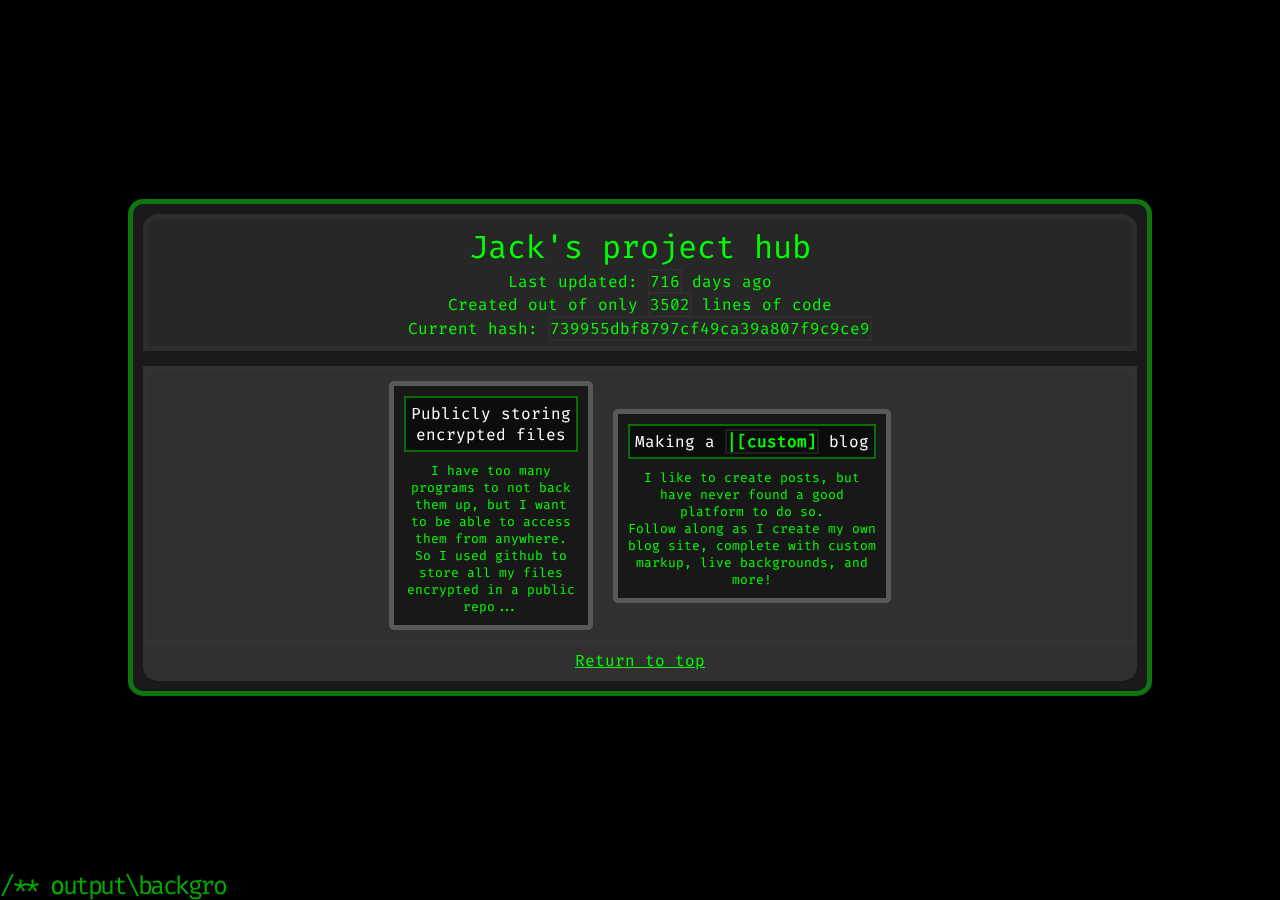
<file: index.html>
<!DOCTYPE html>
<html lang="en">
<title>Jack's project hub</title>

<head>
    <meta charset="UTF-8">
    <meta name="viewport" content="width=device-width, initial-scale=1.0">
    <link rel="stylesheet" href="./siteStyles.css">
    <script src="./backgroundManager.js"></script>
    <script src="./updateStats.js"></script>

    <!-- Primary Meta Tags -->
    <meta name="title" content="Jack's project hub" />
    <meta name="description"
        content="THE place to read about all of my projects, with exclusive content not seen elsewhere!" />

    <!-- Open Graph / Facebook -->
    <meta property="og:type" content="website" />
    <meta property="og:url" content="https://jacks-project-hub.vercel.app/" />
    <meta property="og:title" content="Jack's project hub" />
    <meta property="og:description"
        content="THE place to read about all of my projects, with exclusive content not seen elsewhere!" />
    <meta property="og:image" content="https://jacks-project-hub.vercel.app/preview.png" />

    <!-- Twitter -->
    <meta property="twitter:card" content="summary_large_image" />
    <meta property="twitter:url" content="https://jacks-project-hub.vercel.app/" />
    <meta property="twitter:title" content="Jack's project hub" />
    <meta property="twitter:description"
        content="THE place to read about all of my projects, with exclusive content not seen elsewhere!" />
    <meta property="twitter:image" content="https://jacks-project-hub.vercel.app/preview.png" />
</head>

<body>
    <canvas id="backgroundCanvas"></canvas>
    <div id="overlay">
        <div class="scrollOffset"></div>
        <div id="content">
            <div id="info">
                <div id="titleText">
                    Jack's project hub
                </div>
                <!-- will autofill on website load -->
            </div>
            <div id="posts">
                <div class="post" onclick="window.location.href='./posts/Github backup/'">
    <div class="title">
        
        <div class="markup" style="color:#fff; font-style:normal; font-weight:normal; font-size:calc(xx-large * 0.25); text-decoration: none;margin:0; padding:0; word-wrap:break-word; width:100%; height:100%;">
            <div style="text-align:center;">Publicly storing<br> encrypted files</div>
        </div>
        
    </div>
    
        <div class="markup preview" style="color:#0f0; font-style:normal; font-weight:normal; font-size:small; text-decoration: none;margin:0; padding:0; word-wrap:break-word; width:100%; height:100%;">
            <div style="text-align:center;">I have too many programs to not back them up, but I want to be able to access them from anywhere.<br>So I used github to store all my files encrypted in a public repo...</div>
        </div>
        </div>
 <div class="post" onclick="window.location.href='./posts/Making a custom blog/'">
    <div class="title">
        
        <div class="markup" style="color:#fff; font-style:normal; font-weight:normal; font-size:calc(xx-large * 0.25); text-decoration: none;margin:0; padding:0; word-wrap:break-word; width:100%; height:100%;">
            <div style="text-align:center;">Making a <span style="color:#0f0; font-weight:bold;"><code>|[custom]</code></span> blog</div>
        </div>
        
    </div>
    
        <div class="markup preview" style="color:#0f0; font-style:normal; font-weight:normal; font-size:small; text-decoration: none;margin:0; padding:0; word-wrap:break-word; width:100%; height:100%;">
            <div style="text-align:center;">I like to create posts, but have never found a good platform to do so.<br>Follow along as I create my own blog site, complete with custom markup, live backgrounds, and more!</div>
        </div>
        </div>
                <script> //Controls the grid for the posts
                    {
                        const wrapper = document.getElementById('posts')
                        const postPadding = 10
                        const borderSize = 25
                        const updateGrid = () => {
                            const posts = Array.from(document.getElementsByClassName('post'))
                            const maxWidth = wrapper.getBoundingClientRect().width - borderSize * 2
                            Array.from(document.getElementsByClassName('post_row')).forEach(row => row.classList.add('post_row_old'))
                            let lastRowElement = document.createElement('div')
                            lastRowElement.classList.add('post_row')
                            let lastRowWidth = 0
                            for (const post of posts) {
                                const width = post.getBoundingClientRect().width + postPadding * 2
                                if (lastRowWidth === 0 || lastRowWidth + width < maxWidth) {
                                    lastRowElement.appendChild(post)
                                    lastRowWidth += width
                                }
                                else {
                                    wrapper.appendChild(lastRowElement)
                                    lastRowElement = document.createElement('div')
                                    lastRowElement.classList.add('post_row')
                                    lastRowElement.appendChild(post)
                                    lastRowWidth = width
                                }
                            }
                            wrapper.appendChild(lastRowElement)
                            Array.from(document.getElementsByClassName('post_row_old')).forEach(row => row.remove())
                        }
                        document.addEventListener('DOMContentLoaded', updateGrid)
                        window.addEventListener('resize', updateGrid)
                    }
                </script>
            </div>
            <div id="returnToTopButton">
                <span onclick="window.scroll({top:0,left:0,behavior:'smooth'})">Return to top</span>
            </div>
        </div>
        <div class="scrollOffset"></div>
    </div>
</body>

</html>
</file>
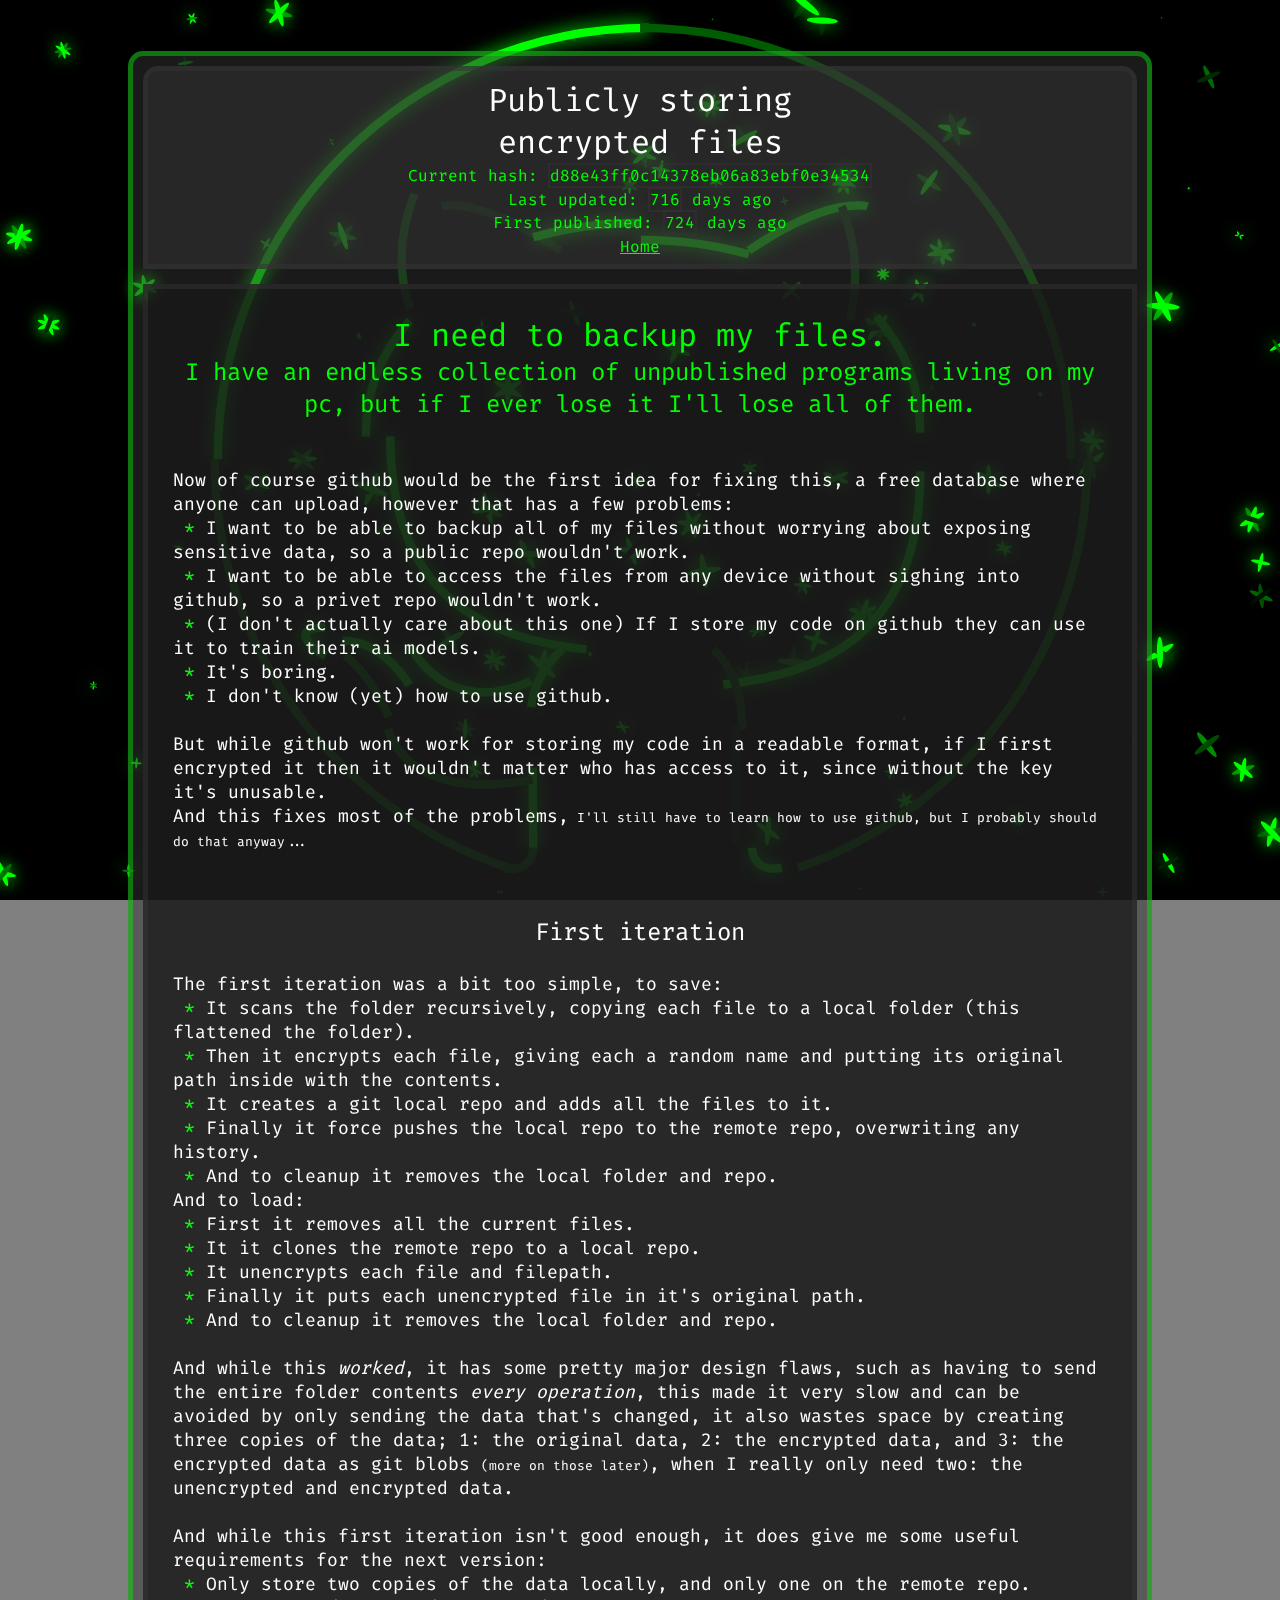
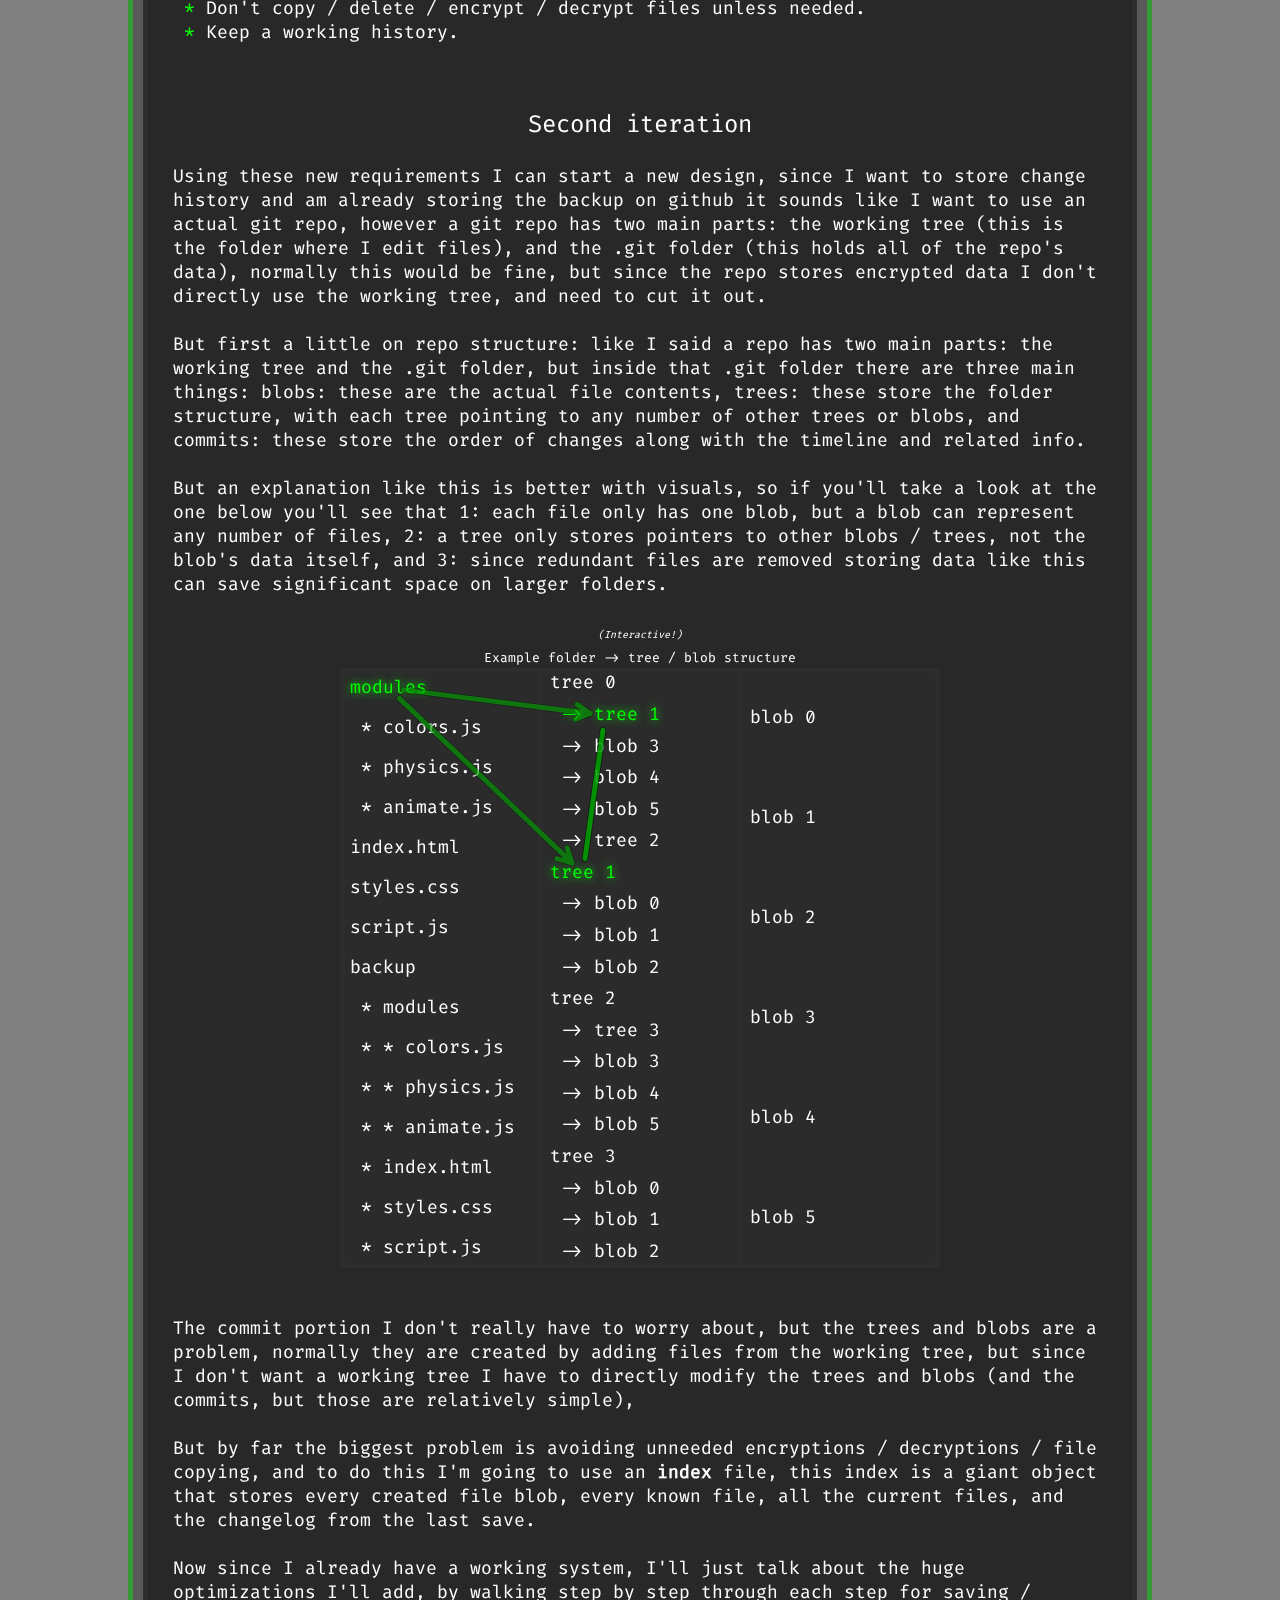
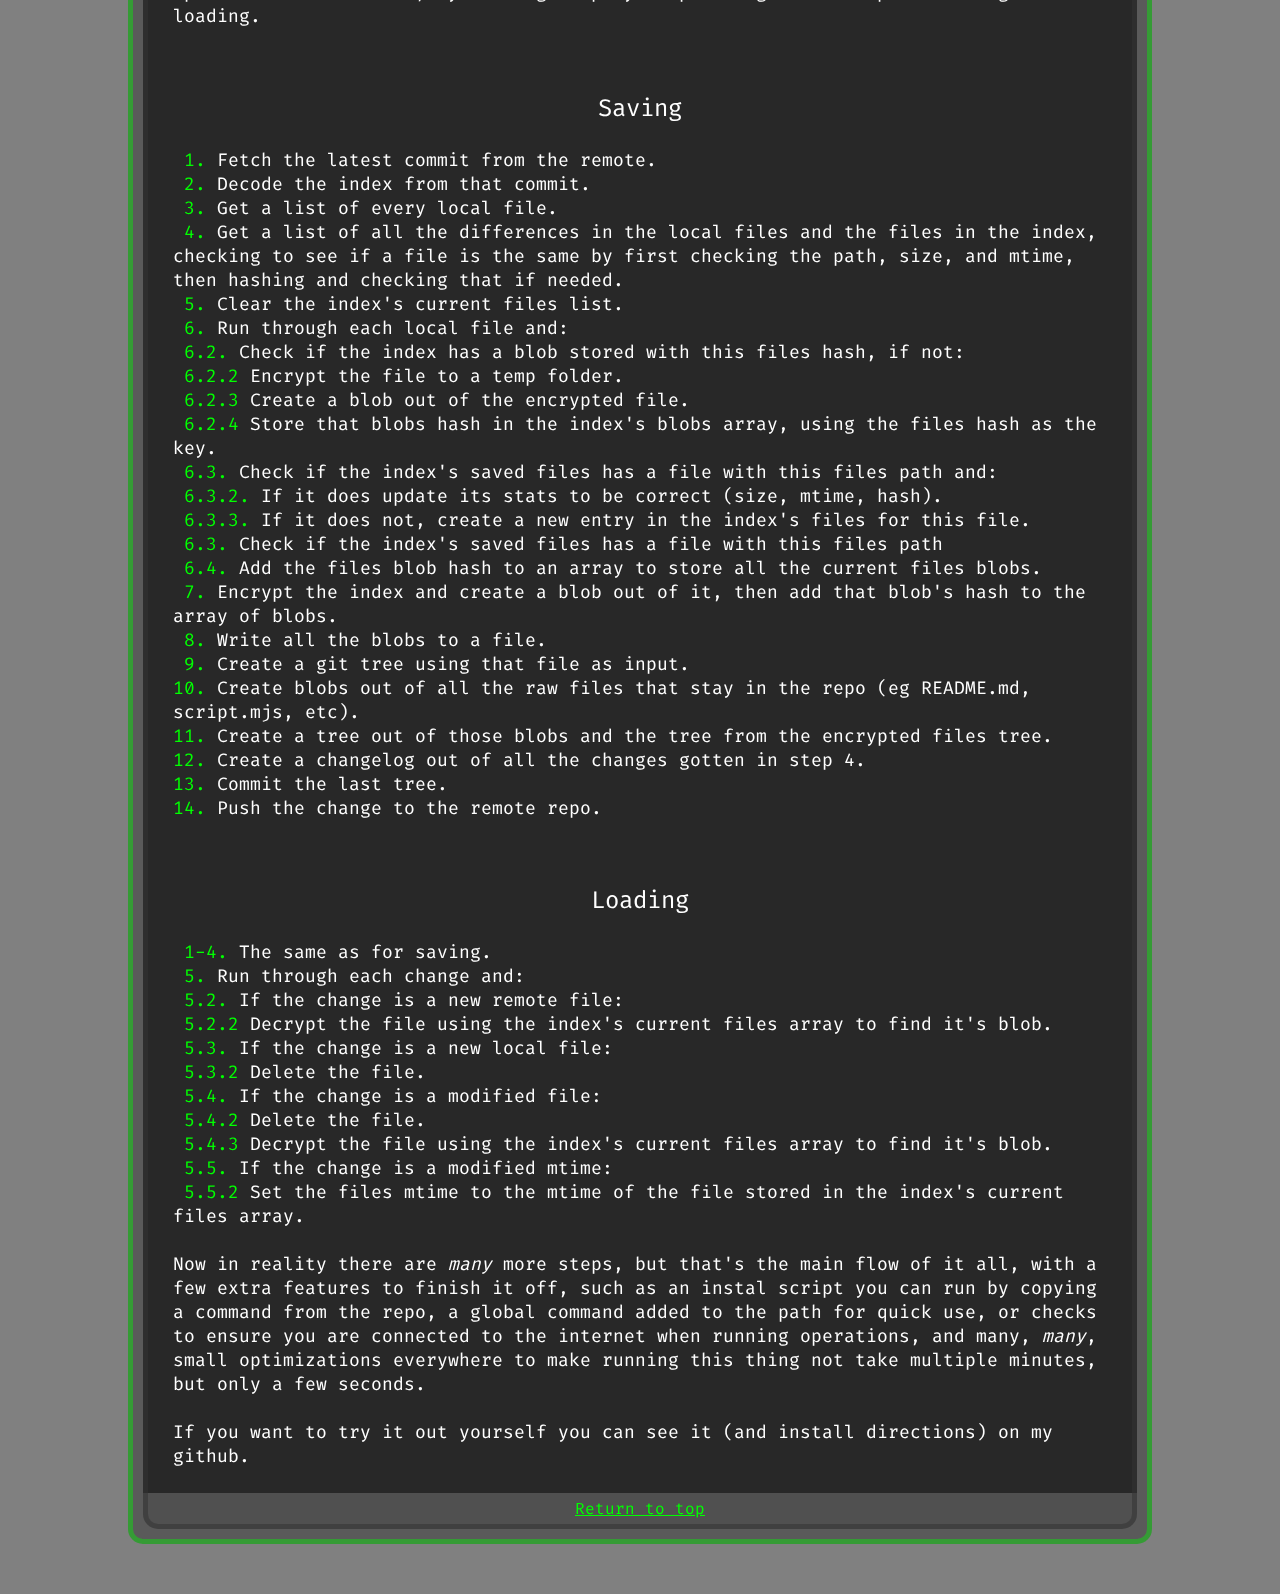
<file: posts/Github backup/index.html>
<!DOCTYPE html>
<html lang="en">
<title>Github backup</title>

<head>
    <meta charset="UTF-8">
    <meta name="viewport" content="width=device-width, initial-scale=1.0">
    <link rel="stylesheet" href="../../postStyles.css">
    <script src="./backgroundManager.js"></script>

    <!-- Primary Meta Tags -->
    <meta name="title" content="Github backup - Jack's project hub" />
    <meta name="description" content="I have too many programs to not back them up, but I want to be able to access them from anywhere...." />

    <!-- Open Graph / Facebook -->
    <meta property="og:type" content="website" />
    <meta property="og:url" content="https://jacks-project-hub.vercel.app/posts/Github backup/" />
    <meta property="og:title" content="Github backup - Jack's project hub" />
    <meta property="og:description" content="I have too many programs to not back them up, but I want to be able to access them from anywhere...." />
    <meta property="og:image" content="https://jacks-project-hub.vercel.app/posts/Github backup/preview.png" />

    <!-- Twitter -->
    <meta property="twitter:card" content="summary_large_image" />
    <meta property="twitter:url" content="https://jacks-project-hub.vercel.app/posts/Github backup/" />
    <meta property="twitter:title" content="Github backup - Jack's project hub" />
    <meta property="twitter:description" content="I have too many programs to not back them up, but I want to be able to access them from anywhere...." />
    <meta property="twitter:image" content="https://jacks-project-hub.vercel.app/posts/Github backup/preview.png" />
</head>

<body>
    <canvas id="backgroundCanvas"></canvas>
    <div id="overlay">
        <div class="scrollOffset"></div>
        <div id="content">
            <div id="info">
                
        <div class="markup" style="color:#fff; font-style:normal; font-weight:normal; font-size:xx-large; text-decoration: none;margin:0; padding:0; word-wrap:break-word; width:100%; height:100%;">
            <div style="text-align:center;">Publicly storing<br> encrypted files</div>
        </div>
        
                <!-- will autofill on website load -->
                <script>
                    const postName = 'Github backup'
                    const script = document.currentScript
                    const addStat = text => {
                        const div = document.createElement('div')
                        div.innerHTML = text
                        script.insertAdjacentElement('afterend', div)
                    }
                    document.addEventListener('DOMContentLoaded', () => {
                        fetch('../../mem.json')
                            .then(response => response.json())
                            .then(mem => {
                                addStat(`First published: <code>${Math.floor((Date.now() - mem.postsCreated[postName]) / 86400000)}</code> days ago`)
                                addStat(`Last updated: <code>${Math.floor((Date.now() - mem.postsUpdated[postName]) / 86400000)}</code> days ago`)
                                addStat(`Current hash: <code>${mem.postHashes[postName]}</code>`)
                            })
                            .catch(error => {
                                console.error('Error fetching mem for stats:', error)
                            })
                    })
                </script>
                <!-- </div> -->
                <div id="return_link">
                    <a href="../../">Home</a>
                </div>
            </div>
            <div id="post_background">
                <div id="post">
                    
        <div class="markup" style="color:#fff; font-style:normal; font-weight:normal; font-size:large; text-decoration: none;margin:0; padding:0; word-wrap:break-word; width:100%; height:100%;">
            <div style="text-align:center;"><span style="color:#0f0; font-size:xx-large;">I need to backup my files.</span><span style="color:#0f0; font-size:x-large;"><br>I have an endless collection of unpublished programs living on my pc, but if I ever lose it I'll lose all of them.</span></div><div style="text-align:left;"><br><br>Now of course github would be the first idea for fixing this, a free database where anyone can upload, however that has a few problems:<span style="color:#0f0;"><br>&nbsp;*</span> I want to be able to backup all of my files without worrying about exposing sensitive data, so a public repo wouldn't work.<span style="color:#0f0;"><br>&nbsp;*</span> I want to be able to access the files from any device without sighing into github, so a privet repo wouldn't work.<span style="color:#0f0;"><br>&nbsp;*</span> (I don't actually care about this one) If I store my code on github they can use it to train their ai models.<span style="color:#0f0;"><br>&nbsp;*</span> It's boring.<span style="color:#0f0;"><br>&nbsp;*</span> I don't know (yet) how to use github.<br><br>But while github won't work for storing my code in a readable format, if I first encrypted it then it wouldn't matter who has access to it, since without the key it's unusable.<br>And this fixes most of the problems,<span style="font-size:small;"> I'll still have to learn how to use github, but I probably should do that anyway...</span></div><div style="text-align:center;"><span style="font-size:x-large;"><br><br>First iteration</span></div><div style="text-align:left;"><br>The first iteration was a bit too simple, to save:<span style="color:#0f0;"><br>&nbsp;*</span> It scans the folder recursively, copying each file to a local folder (this flattened the folder).<span style="color:#0f0;"><br>&nbsp;*</span> Then it encrypts each file, giving each a random name and putting its original path inside with the contents.<span style="color:#0f0;"><br>&nbsp;*</span> It creates a git local repo and adds all the files to it.<span style="color:#0f0;"><br>&nbsp;*</span> Finally it force pushes the local repo to the remote repo, overwriting any history.<span style="color:#0f0;"><br>&nbsp;*</span> And to cleanup it removes the local folder and repo.<br>And to load:<span style="color:#0f0;"><br>&nbsp;*</span> First it removes all the current files.<span style="color:#0f0;"><br>&nbsp;*</span> It it clones the remote repo to a local repo.<span style="color:#0f0;"><br>&nbsp;*</span> It unencrypts each file and filepath.<span style="color:#0f0;"><br>&nbsp;*</span> Finally it puts each unencrypted file in it's original path.<span style="color:#0f0;"><br>&nbsp;*</span> And to cleanup it removes the local folder and repo.<br><br>And while this <span style="font-style:italic;">worked</span>, it has some pretty major design flaws, such as having to send the entire folder contents <span style="font-style:italic;">every operation</span>, this made it very slow and can be avoided by only sending the data that's changed, it also wastes space by creating three copies of the data; 1: the original data, 2: the encrypted data, and 3: the encrypted data as git blobs <span style="font-size:small;">(more on those later)</span>, when I really only need two: the unencrypted and encrypted data.<br><br>And while this first iteration isn't good enough, it does give me some useful requirements for the next version:<span style="color:#0f0;"><br>&nbsp;*</span> Only store two copies of the data locally, and only one on the remote repo.<span style="color:#0f0;"><br>&nbsp;*</span> Don't copy / delete / encrypt / decrypt files unless needed.<span style="color:#0f0;"><br>&nbsp;*</span> Keep a working history.</div><div style="text-align:center;"><span style="font-size:x-large;"><br><br>Second iteration</span></div><div style="text-align:left;"><br>Using these new requirements I can start a new design, since I want to store change history and am already storing the backup on github it sounds like I want to use an actual git repo, however a git repo has two main parts: the working tree (this is the folder where I edit files), and the .git folder (this holds all of the repo's data), normally this would be fine, but since the repo stores encrypted data I don't directly use the working tree, and need to cut it out.<br><br>But first a little on repo structure: like I said a repo has two main parts: the working tree and the .git folder, but inside that .git folder there are three main things: blobs: these are the actual file contents, trees: these store the folder structure, with each tree pointing to any number of other trees or blobs, and commits: these store the order of changes along with the timeline and related info.<br><br>But an explanation like this is better with visuals, so if you'll take a look at the one below you'll see that 1: each file only has one blob, but a blob can represent any number of files, 2: a tree only stores pointers to other blobs / trees, not the blob's data itself, and 3: since redundant files are removed storing data like this can save significant space on larger folders.</div><div style="text-align:center;"><span style="font-style:italic; font-size:x-small;"><br>(Interactive!)</span><span style="font-size:small;"><br>Example folder -> tree / blob structure</span><br><script src="repoStructure.js"></script> </div><div style="text-align:left;"><br><br>The commit portion I don't really have to worry about, but the trees and blobs are a problem, normally they are created by adding files from the working tree, but since I don't want a working tree I have to directly modify the trees and blobs (and the commits, but those are relatively simple), <br><br>But by far the biggest problem is avoiding unneeded encryptions / decryptions / file copying, and to do this I'm going to use an <span style="font-weight:bold;">index</span> file, this index is a giant object that stores every created file blob, every known file, all the current files, and the changelog from the last save.<br><br>Now since I already have a working system, I'll just talk about the huge optimizations I'll add, by walking step by step through each step for saving / loading.</div><div style="text-align:center;"><span style="font-size:x-large;"><br><br>Saving</span></div><div style="text-align:left;"><span style="color:#0f0;"><br>&nbsp;1.</span> Fetch the latest commit from the remote.<span style="color:#0f0;"><br>&nbsp;2.</span> Decode the index from that commit. <span style="color:#0f0;"><br>&nbsp;3.</span> Get a list of every local file.<span style="color:#0f0;"><br>&nbsp;4.</span> Get a list of all the differences in the local files and the files in the index, checking to see if a file is the same by first checking the path, size, and mtime, then hashing and checking that if needed.<span style="color:#0f0;"><br>&nbsp;5.</span> Clear the index's current files list.<span style="color:#0f0;"><br>&nbsp;6.</span> Run through each local file and:<span style="color:#0f0;"><br>&nbsp;6.2.</span> Check if the index has a blob stored with this files hash, if not:<span style="color:#0f0;"><br>&nbsp;6.2.2</span> Encrypt the file to a temp folder.<span style="color:#0f0;"><br>&nbsp;6.2.3</span> Create a blob out of the encrypted file.<span style="color:#0f0;"><br>&nbsp;6.2.4</span> Store that blobs hash in the index's blobs array, using the files hash as the key.<span style="color:#0f0;"><br>&nbsp;6.3.</span> Check if the index's saved files has a file with this files path and:<span style="color:#0f0;"><br>&nbsp;6.3.2.</span> If it does update its stats to be correct (size, mtime, hash).<span style="color:#0f0;"><br>&nbsp;6.3.3.</span> If it does not, create a new entry in the index's files for this file.<span style="color:#0f0;"><br>&nbsp;6.3.</span> Check if the index's saved files has a file with this files path<span style="color:#0f0;"><br>&nbsp;6.4.</span> Add the files blob hash to an array to store all the current files blobs.<span style="color:#0f0;"><br>&nbsp;7.</span> Encrypt the index and create a blob out of it, then add that blob's hash to the array of blobs.<span style="color:#0f0;"><br>&nbsp;8.</span> Write all the blobs to a file.<span style="color:#0f0;"><br>&nbsp;9.</span> Create a git tree using that file as input.<span style="color:#0f0;"><br>10.</span> Create blobs out of all the raw files that stay in the repo (eg README.md, script.mjs, etc).<span style="color:#0f0;"><br>11.</span> Create a tree out of those blobs and the tree from the encrypted files tree.<span style="color:#0f0;"><br>12.</span> Create a changelog out of all the changes gotten in step 4.<span style="color:#0f0;"><br>13.</span> Commit the last tree.<span style="color:#0f0;"><br>14.</span> Push the change to the remote repo.</div><div style="text-align:center;"><span style="font-size:x-large;"><br><br>Loading</span></div><div style="text-align:left;"><span style="color:#0f0;"><br>&nbsp;1-4.</span> The same as for saving.<span style="color:#0f0;"><br>&nbsp;5.</span> Run through each change and:<span style="color:#0f0;"><br>&nbsp;5.2.</span> If the change is a new remote file:<span style="color:#0f0;"><br>&nbsp;5.2.2</span> Decrypt the file using the index's current files array to find it's blob.<span style="color:#0f0;"><br>&nbsp;5.3.</span> If the change is a new local file:<span style="color:#0f0;"><br>&nbsp;5.3.2</span> Delete the file.<span style="color:#0f0;"><br>&nbsp;5.4.</span> If the change is a modified file:<span style="color:#0f0;"><br>&nbsp;5.4.2</span> Delete the file.<span style="color:#0f0;"><br>&nbsp;5.4.3</span> Decrypt the file using the index's current files array to find it's blob.<span style="color:#0f0;"><br>&nbsp;5.5.</span> If the change is a modified mtime:<span style="color:#0f0;"><br>&nbsp;5.5.2</span> Set the files mtime to the mtime of the file stored in the index's current files array.<br><br>Now in reality there are <span style="font-style:italic;">many</span> more steps, but that's the main flow of it all, with a few extra features to finish it off, such as an instal script you can run by copying a command from the repo, a global command added to the path for quick use, or checks to ensure you are connected to the internet when running operations, and many, <span style="font-style:italic;">many</span>, small optimizations everywhere to make running this thing not take multiple minutes, but only a few seconds.<br><br>If you want to try it out yourself you can see it (and install directions) on my github.</div>
        </div>
        
                </div>
            </div>
            <div id="returnToTopButton">
                <span onclick="window.scroll({top:0,left:0,behavior:'smooth'})">Return to top</span>
            </div>
        </div>
        <div class="scrollOffset"></div>
    </div>
</body>

</html>
</file>
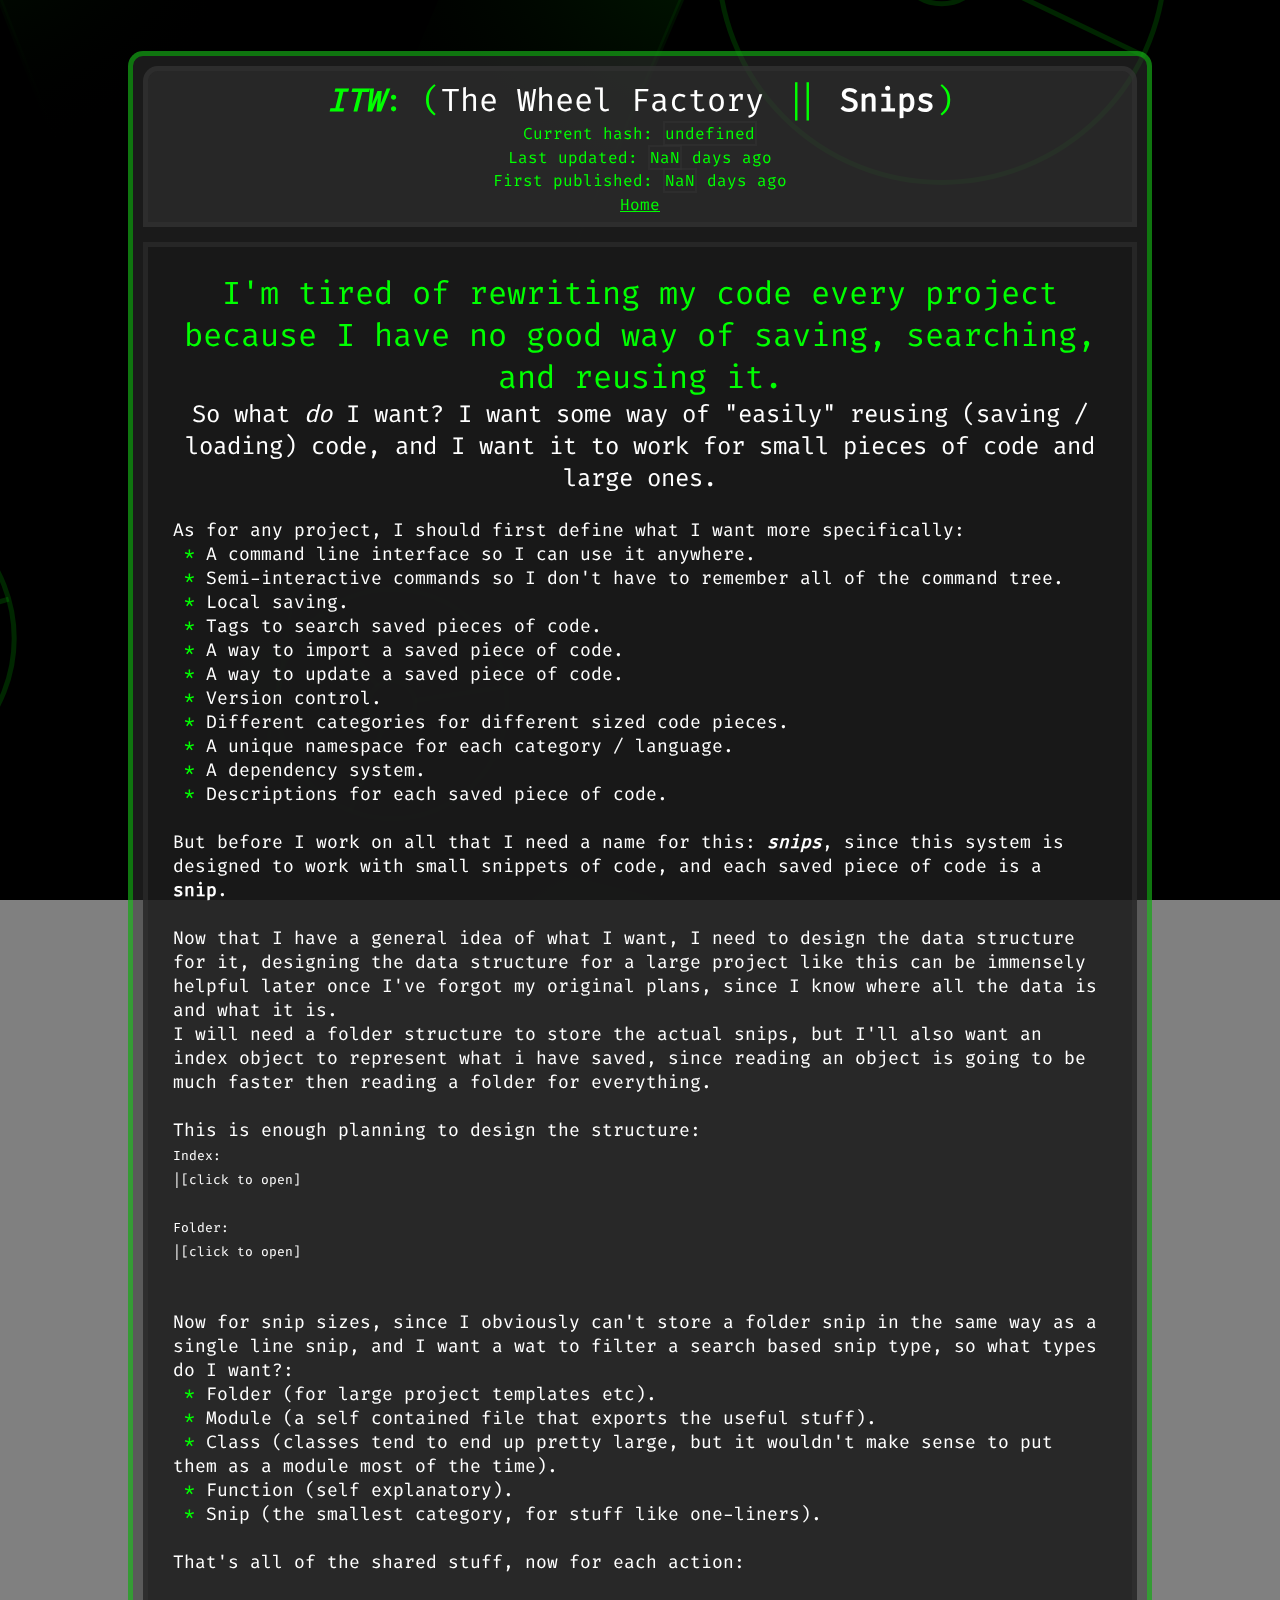
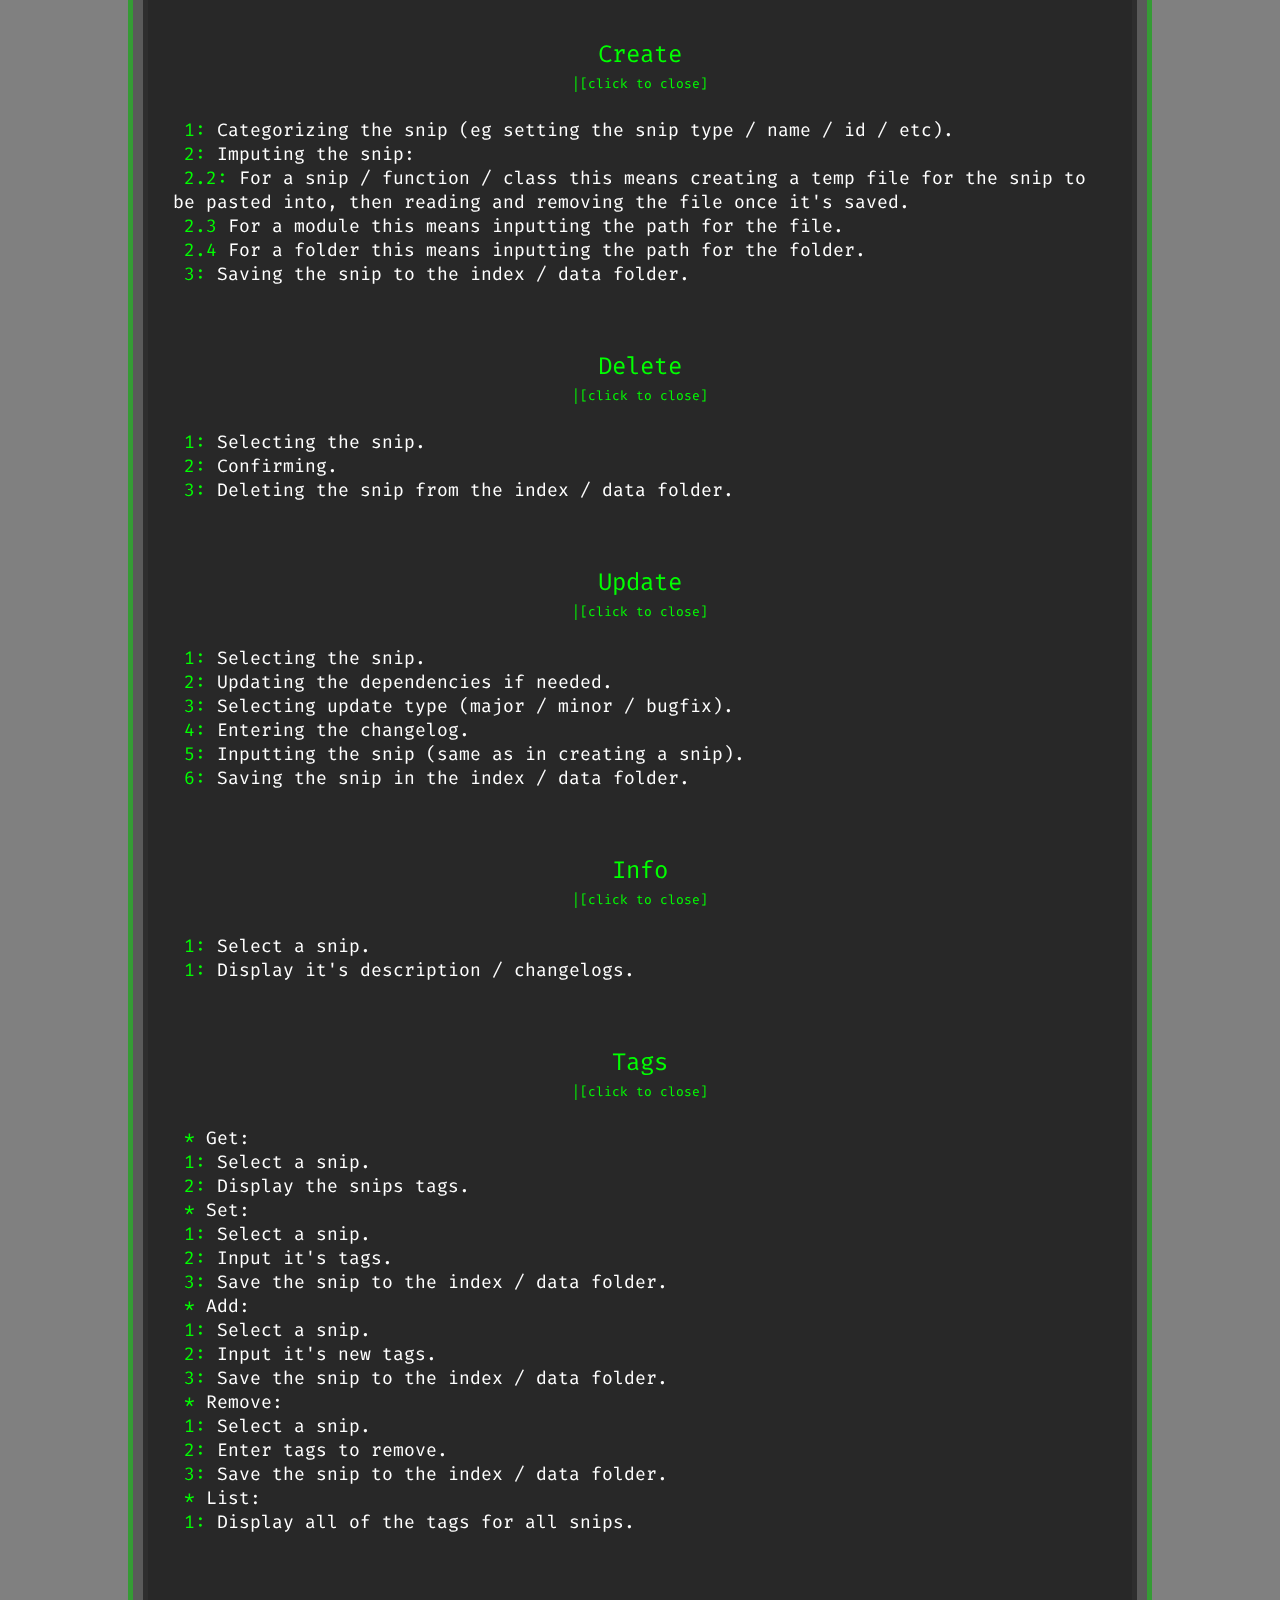
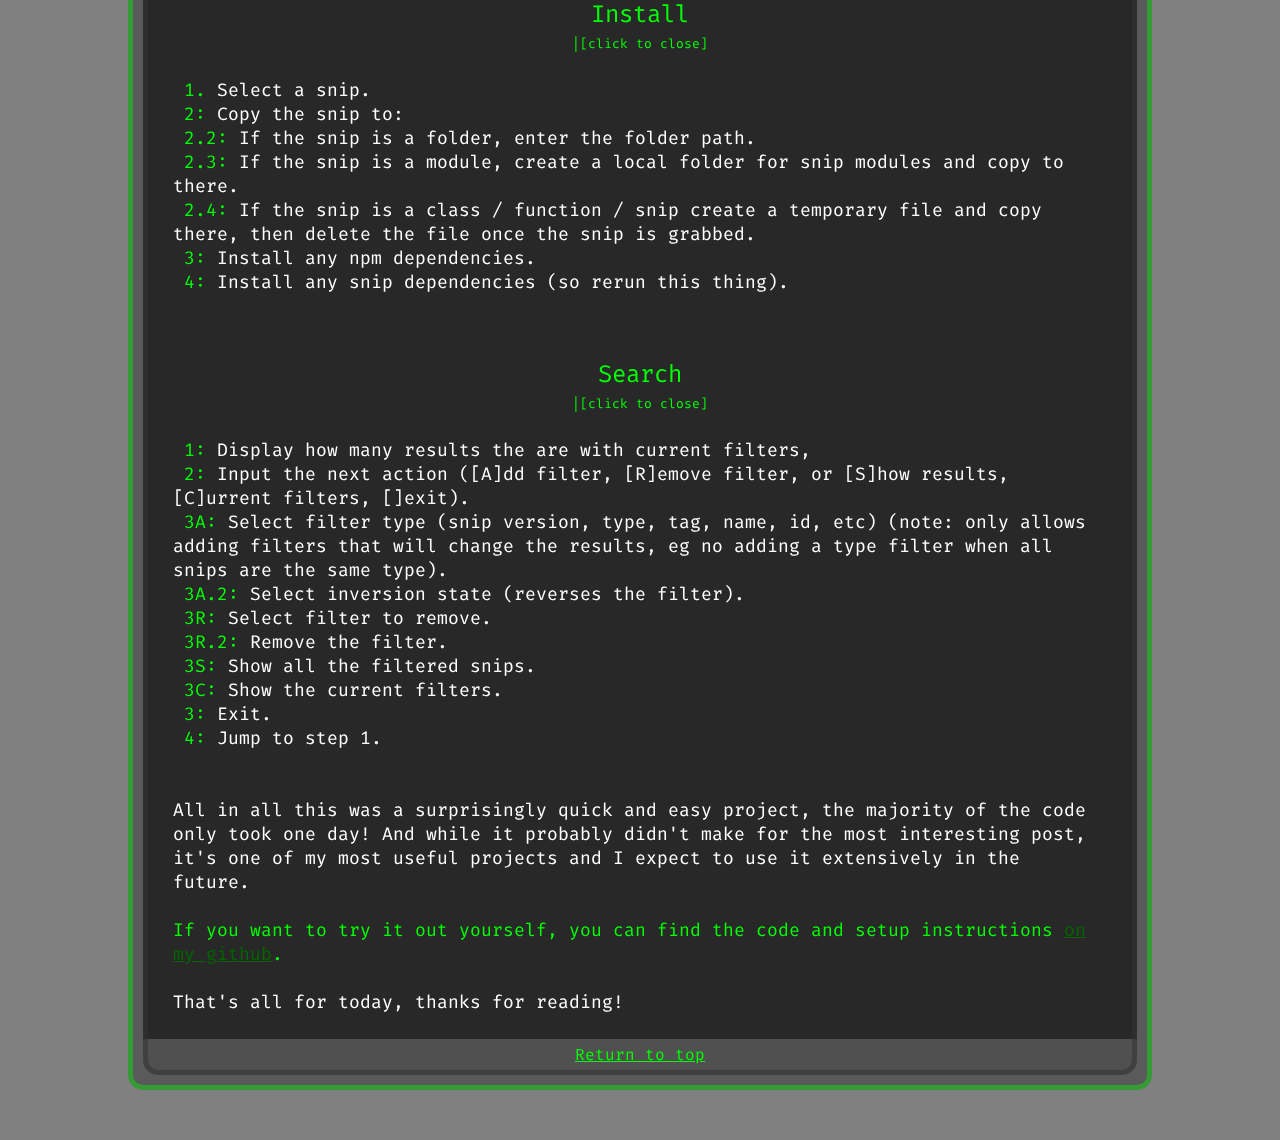
<file: posts/ITW_The wheel factory/index.html>
<!DOCTYPE html>
<html lang="en">
<title>ITW_The wheel factory</title>

<head>
    <meta charset="UTF-8">
    <meta name="viewport" content="width=device-width, initial-scale=1.0">
    <link rel="stylesheet" href="../../postStyles.css">
    <script src="./backgroundManager.js"></script>

    <!-- Primary Meta Tags -->
    <meta name="title" content="ITW_The wheel factory - Jack's project hub" />
    <meta name="description" content="(Inventing The Wheel (ITF) is a semi-series where I create already existing things from scratch.)..." />

    <!-- Open Graph / Facebook -->
    <meta property="og:type" content="website" />
    <meta property="og:url" content="https://jacks-project-hub.vercel.app/posts/ITW_The wheel factory/" />
    <meta property="og:title" content="ITW_The wheel factory - Jack's project hub" />
    <meta property="og:description" content="(Inventing The Wheel (ITF) is a semi-series where I create already existing things from scratch.)..." />
    <meta property="og:image" content="https://jacks-project-hub.vercel.app/posts/ITW_The wheel factory/preview.png" />

    <!-- Twitter -->
    <meta property="twitter:card" content="summary_large_image" />
    <meta property="twitter:url" content="https://jacks-project-hub.vercel.app/posts/ITW_The wheel factory/" />
    <meta property="twitter:title" content="ITW_The wheel factory - Jack's project hub" />
    <meta property="twitter:description" content="(Inventing The Wheel (ITF) is a semi-series where I create already existing things from scratch.)..." />
    <meta property="twitter:image" content="https://jacks-project-hub.vercel.app/posts/ITW_The wheel factory/preview.png" />
</head>

<body>
    <canvas id="backgroundCanvas"></canvas>
    <div id="overlay">
        <div class="scrollOffset"></div>
        <div id="content">
            <div id="info">
                
        <div class="markup" style="color:#0f0; font-style:normal; font-weight:normal; font-size:medium; text-decoration: none; text-decoration: none;margin:0; padding:0; word-wrap:break-word; width:100%; height:100%;">
            <div style="text-align:center;"><span style="font-style:italic; font-weight:bold; font-size:xx-large;">ITW</span><span style="font-size:xx-large;">: (</span><span style="color:#fff; font-size:xx-large;">The Wheel Factory </span><span style="font-size:xx-large;">||</span><span style="color:#fff; font-weight:bold; font-size:xx-large;"> Snips</span><span style="font-size:xx-large;">)</span></div>
        </div>
        
                <!-- will autofill on website load -->
                <script>
                    const postName = 'ITW_The wheel factory'
                    const script = document.currentScript
                    const addStat = text => {
                        const div = document.createElement('div')
                        div.innerHTML = text
                        script.insertAdjacentElement('afterend', div)
                    }
                    document.addEventListener('DOMContentLoaded', () => {
                        fetch('../../mem.json')
                            .then(response => response.json())
                            .then(mem => {
                                addStat(`First published: <code>${Math.floor((Date.now() - mem.postsCreated[postName]) / 86400000)}</code> days ago`)
                                addStat(`Last updated: <code>${Math.floor((Date.now() - mem.postsUpdated[postName]) / 86400000)}</code> days ago`)
                                addStat(`Current hash: <code>${mem.postHashes[postName]}</code>`)
                            })
                            .catch(error => {
                                console.error('Error fetching mem for stats:', error)
                            })
                    })
                </script>
                <!-- </div> -->
                <div id="return_link">
                    <a href="../../">Home</a>
                </div>
            </div>
            <div id="post_background">
                <div id="post">
                    
        <div class="markup" style="color:#fff; font-style:normal; font-weight:normal; font-size:large; text-decoration: none; text-decoration: none;margin:0; padding:0; word-wrap:break-word; width:100%; height:100%;">
<script>; 
 (() => {
 const wrapper = document.currentScript.parentNode;
 function setValue(key, value) {
 let saveData = sessionStorage.getItem("markup") != null ? JSON.parse(sessionStorage.getItem("markup")) : {};
 saveData[key] = value;
 sessionStorage.setItem("markup", JSON.stringify(saveData));
 }
 function getValue(key) {
 return (sessionStorage.getItem("markup") != null ? JSON.parse(sessionStorage.getItem("markup")) : {})[key];
 }
 function removeKey(key) {
 let saveData = sessionStorage.getItem("markup") != null ? JSON.parse(sessionStorage.getItem("markup")) : {};
 delete saveData[key];
 sessionStorage.setItem("markup", JSON.stringify(saveData));
 }
 document.addEventListener("DOMContentLoaded", () => {
 [...wrapper.getElementsByClassName("folder")].forEach((folder) => {
 if (getValue(`id_${folder.dataset.id}`) != null) {
 const children = folder.children, open = getValue(`id_${folder.dataset.id}`);
 children[0].innerHTML = children[0].innerHTML.replace(open ? "open" : "close", open ? "close" : "open");
 children[1].style.display = open ? "" : "none";
 }
 });
 });
 if (window.markup == null)
 window.markup = {
 folder(event) {
 event.stopPropagation();
 const folder = event.target.closest(".folder"), children = folder.children, open = children[1].style.display == "none";
 children[0].innerHTML = children[0].innerHTML.replace(open ? "open" : "close", open ? "close" : "open");
 children[1].style.display = open ? "" : "none";
 setValue(`id_${folder.dataset.id}`, open);
 }
 };
 })();
; </script>
            <div style="text-align:center;"><span style="color:#0f0; font-size:xx-large;">I'm tired of rewriting my code every project because I have no good way of saving, searching, and reusing it.</span><span style="font-size:x-large;"><br>So what </span><span style="font-style:italic; font-size:x-large;">do</span><span style="font-size:x-large;"> I want? I want some way of "easily" reusing (saving / loading) code, and I want it to work for small pieces of code and large ones.</span></div><div style="text-align:left;"><br>As for any project, I should first define what I want more specifically:<span style="color:#0f0;"><br>&nbsp;*</span> A command line interface so I can use it anywhere.<span style="color:#0f0;"><br>&nbsp;*</span> Semi-interactive commands so I don't have to remember all of the command tree.<span style="color:#0f0;"><br>&nbsp;*</span> Local saving.<span style="color:#0f0;"><br>&nbsp;*</span> Tags to search saved pieces of code.<span style="color:#0f0;"><br>&nbsp;*</span> A way to import a saved piece of code.<span style="color:#0f0;"><br>&nbsp;*</span> A way to update a saved piece of code.<span style="color:#0f0;"><br>&nbsp;*</span> Version control.<span style="color:#0f0;"><br>&nbsp;*</span> Different categories for different sized code pieces.<span style="color:#0f0;"><br>&nbsp;*</span> A unique namespace for each category / language.<span style="color:#0f0;"><br>&nbsp;*</span> A dependency system.<span style="color:#0f0;"><br>&nbsp;*</span> Descriptions for each saved piece of code.<br><br>But before I work on all that I need a name for this: <span style="font-style:italic; font-weight:bold;">snips</span>, since this system is designed to work with small snippets of code, and each saved piece of code is a <span style="font-weight:bold;">snip</span>.<br><br>Now that I have a general idea of what I want, I need to design the data structure for it, designing the data structure for a large project like this can be immensely helpful later once I've forgot my original plans, since I know where all the data is and what it is.<br>I will need a folder structure to store the actual snips, but I'll also want an index object to represent what i have saved, since reading an object is going to be much faster then reading a folder for everything.<br><br>This is enough planning to design the structure:<span style="font-size:small;"><br>Index:</span></div>
                            <div class="folder" data-id=0>
                                <div style="cursor: pointer; text-align:left;" onclick="window.markup.folder(event)">
                                    <span style="font-size:small;">|[click to open]</span>
                                </div>
                                <div style="display:none;">
                                    <div style="text-align:left;"><br> <code>{</code><br> <code>&nbsp;&nbsp;folder: {</code><br> <code>&nbsp;&nbsp;&nbsp;&nbsp;[language]: {</code><br> <code>&nbsp;&nbsp;&nbsp;&nbsp;&nbsp;&nbsp;[id]: {</code><br> <code>&nbsp;&nbsp;&nbsp;&nbsp;&nbsp;&nbsp;&nbsp;&nbsp;versions: {</code><br> <code>&nbsp;&nbsp;&nbsp;&nbsp;&nbsp;&nbsp;&nbsp;&nbsp;&nbsp;&nbsp;[version]: {</code><br> <code>&nbsp;&nbsp;&nbsp;&nbsp;&nbsp;&nbsp;&nbsp;&nbsp;&nbsp;&nbsp;&nbsp;&nbsp;? dependencies: {</code><br> <code>&nbsp;&nbsp;&nbsp;&nbsp;&nbsp;&nbsp;&nbsp;&nbsp;&nbsp;&nbsp;&nbsp;&nbsp;&nbsp;&nbsp;? node: [</code><br> <code>&nbsp;&nbsp;&nbsp;&nbsp;&nbsp;&nbsp;&nbsp;&nbsp;&nbsp;&nbsp;&nbsp;&nbsp;&nbsp;&nbsp;&nbsp;&nbsp;[id],</code><br> <code>&nbsp;&nbsp;&nbsp;&nbsp;&nbsp;&nbsp;&nbsp;&nbsp;&nbsp;&nbsp;&nbsp;&nbsp;&nbsp;&nbsp;&nbsp;&nbsp;...</code><br> <code>&nbsp;&nbsp;&nbsp;&nbsp;&nbsp;&nbsp;&nbsp;&nbsp;&nbsp;&nbsp;&nbsp;&nbsp;&nbsp;&nbsp;],</code><br> <code>&nbsp;&nbsp;&nbsp;&nbsp;&nbsp;&nbsp;&nbsp;&nbsp;&nbsp;&nbsp;&nbsp;&nbsp;&nbsp;&nbsp;? npm: {</code><br> <code>&nbsp;&nbsp;&nbsp;&nbsp;&nbsp;&nbsp;&nbsp;&nbsp;&nbsp;&nbsp;&nbsp;&nbsp;&nbsp;&nbsp;&nbsp;&nbsp;[id]: [version],</code><br> <code>&nbsp;&nbsp;&nbsp;&nbsp;&nbsp;&nbsp;&nbsp;&nbsp;&nbsp;&nbsp;&nbsp;&nbsp;&nbsp;&nbsp;&nbsp;&nbsp;...</code><br> <code>&nbsp;&nbsp;&nbsp;&nbsp;&nbsp;&nbsp;&nbsp;&nbsp;&nbsp;&nbsp;&nbsp;&nbsp;&nbsp;&nbsp;},</code><br> <code>&nbsp;&nbsp;&nbsp;&nbsp;&nbsp;&nbsp;&nbsp;&nbsp;&nbsp;&nbsp;&nbsp;&nbsp;&nbsp;&nbsp;? snips: {</code><br> <code>&nbsp;&nbsp;&nbsp;&nbsp;&nbsp;&nbsp;&nbsp;&nbsp;&nbsp;&nbsp;&nbsp;&nbsp;&nbsp;&nbsp;&nbsp;&nbsp;[id]: {</code><br> <code>&nbsp;&nbsp;&nbsp;&nbsp;&nbsp;&nbsp;&nbsp;&nbsp;&nbsp;&nbsp;&nbsp;&nbsp;&nbsp;&nbsp;&nbsp;&nbsp;&nbsp;&nbsp;version: [version],</code><br> <code>&nbsp;&nbsp;&nbsp;&nbsp;&nbsp;&nbsp;&nbsp;&nbsp;&nbsp;&nbsp;&nbsp;&nbsp;&nbsp;&nbsp;&nbsp;&nbsp;&nbsp;&nbsp;language: [language]</code><br> <code>&nbsp;&nbsp;&nbsp;&nbsp;&nbsp;&nbsp;&nbsp;&nbsp;&nbsp;&nbsp;&nbsp;&nbsp;&nbsp;&nbsp;&nbsp;&nbsp;}</code><br> <code>&nbsp;&nbsp;&nbsp;&nbsp;&nbsp;&nbsp;&nbsp;&nbsp;&nbsp;&nbsp;&nbsp;&nbsp;&nbsp;&nbsp;}</code><br> <code>&nbsp;&nbsp;&nbsp;&nbsp;&nbsp;&nbsp;&nbsp;&nbsp;&nbsp;&nbsp;&nbsp;&nbsp;},</code><br> <code>&nbsp;&nbsp;&nbsp;&nbsp;&nbsp;&nbsp;&nbsp;&nbsp;&nbsp;&nbsp;&nbsp;&nbsp;date: [date],</code><br> <code>&nbsp;&nbsp;&nbsp;&nbsp;&nbsp;&nbsp;&nbsp;&nbsp;&nbsp;&nbsp;&nbsp;&nbsp;changelog: [message]</code><br> <code>&nbsp;&nbsp;&nbsp;&nbsp;&nbsp;&nbsp;&nbsp;&nbsp;&nbsp;&nbsp;},</code><br> <code>&nbsp;&nbsp;&nbsp;&nbsp;&nbsp;&nbsp;&nbsp;&nbsp;&nbsp;&nbsp;...</code><br> <code>&nbsp;&nbsp;&nbsp;&nbsp;&nbsp;&nbsp;&nbsp;&nbsp;},</code><br> <code>&nbsp;&nbsp;&nbsp;&nbsp;&nbsp;&nbsp;&nbsp;&nbsp;name: [name],</code><br> <code>&nbsp;&nbsp;&nbsp;&nbsp;&nbsp;&nbsp;&nbsp;&nbsp;description: [message],</code><br> <code>&nbsp;&nbsp;&nbsp;&nbsp;&nbsp;&nbsp;&nbsp;&nbsp;? tags: [tags]</code><br> <code>&nbsp;&nbsp;&nbsp;&nbsp;&nbsp;&nbsp;},</code><br> <code>&nbsp;&nbsp;&nbsp;&nbsp;&nbsp;&nbsp;...</code><br> <code>&nbsp;&nbsp;&nbsp;&nbsp;},</code><br> <code>&nbsp;&nbsp;&nbsp;&nbsp;...</code><br> <code>&nbsp;&nbsp;},</code><br> <code>&nbsp;&nbsp;module: {</code><br> <code>&nbsp;&nbsp;&nbsp;&nbsp;...</code><br> <code>&nbsp;&nbsp;},</code><br> <code>&nbsp;&nbsp;class: {</code><br> <code>&nbsp;&nbsp;&nbsp;&nbsp;...</code><br> <code>&nbsp;&nbsp;},</code><br> <code>&nbsp;&nbsp;function: {</code><br> <code>&nbsp;&nbsp;&nbsp;&nbsp;...</code><br> <code>&nbsp;&nbsp;},</code><br> <code>&nbsp;&nbsp;snip: {</code><br> <code>&nbsp;&nbsp;&nbsp;&nbsp;...</code><br> <code>&nbsp;&nbsp;}</code><br> <code>}</code></div>
                                </div>
                            </div>
                            <div style="text-align:left;"><span style="font-size:small;"><br>Folder:</span></div>
                            <div class="folder" data-id=1>
                                <div style="cursor: pointer; text-align:left;" onclick="window.markup.folder(event)">
                                    <span style="font-size:small;">|[click to open]</span>
                                </div>
                                <div style="display:none;">
                                    <div style="text-align:left;"><br> <code>data -></code><br> <code>&nbsp;&nbsp;folder -></code><br> <code>&nbsp;&nbsp;&nbsp;&nbsp;[language] -></code><br> <code>&nbsp;&nbsp;&nbsp;&nbsp;&nbsp;&nbsp;[id] -></code><br> <code>&nbsp;&nbsp;&nbsp;&nbsp;&nbsp;&nbsp;&nbsp;&nbsp;versions -></code><br> <code>&nbsp;&nbsp;&nbsp;&nbsp;&nbsp;&nbsp;&nbsp;&nbsp;&nbsp;&nbsp;[version] -></code><br> <code>&nbsp;&nbsp;&nbsp;&nbsp;&nbsp;&nbsp;&nbsp;&nbsp;&nbsp;&nbsp;&nbsp;&nbsp;content</code><br> <code>&nbsp;&nbsp;&nbsp;&nbsp;&nbsp;&nbsp;&nbsp;&nbsp;&nbsp;&nbsp;&nbsp;&nbsp;dependencies.json</code><br> <code>&nbsp;&nbsp;&nbsp;&nbsp;&nbsp;&nbsp;&nbsp;&nbsp;&nbsp;&nbsp;&nbsp;&nbsp;date.txt</code><br> <code>&nbsp;&nbsp;&nbsp;&nbsp;&nbsp;&nbsp;&nbsp;&nbsp;&nbsp;&nbsp;&nbsp;&nbsp;changelog.md</code><br> <code>&nbsp;&nbsp;&nbsp;&nbsp;&nbsp;&nbsp;&nbsp;&nbsp;&nbsp;&nbsp;...</code><br> <code>&nbsp;&nbsp;&nbsp;&nbsp;&nbsp;&nbsp;&nbsp;&nbsp;name.txt</code><br> <code>&nbsp;&nbsp;&nbsp;&nbsp;&nbsp;&nbsp;&nbsp;&nbsp;description.md</code><br> <code>&nbsp;&nbsp;&nbsp;&nbsp;&nbsp;&nbsp;&nbsp;&nbsp;? tags.json</code><br> <code>&nbsp;&nbsp;&nbsp;&nbsp;&nbsp;&nbsp;...</code><br> <code>&nbsp;&nbsp;&nbsp;&nbsp;...</code><br> <code>&nbsp;&nbsp;module -></code><br> <code>&nbsp;&nbsp;&nbsp;&nbsp;...</code><br> <code>&nbsp;&nbsp;class -></code><br> <code>&nbsp;&nbsp;&nbsp;&nbsp;...</code><br> <code>&nbsp;&nbsp;function -></code><br> <code>&nbsp;&nbsp;&nbsp;&nbsp;...</code><br> <code>&nbsp;&nbsp;snip -></code><br> <code>&nbsp;&nbsp;&nbsp;&nbsp;...</code></div>
                                </div>
                            </div>
                            <div style="text-align:left;"><br><br>Now for snip sizes, since I obviously can't store a folder snip in the same way as a single line snip, and I want a wat to filter a search based snip type, so what types do I want?:<span style="color:#0f0;"><br>&nbsp;*</span> Folder (for large project templates etc).<span style="color:#0f0;"><br>&nbsp;*</span> Module (a self contained file that exports the useful stuff).<span style="color:#0f0;"><br>&nbsp;*</span> Class (classes tend to end up pretty large, but it wouldn't make sense to put them as a module most of the time).<span style="color:#0f0;"><br>&nbsp;*</span> Function (self explanatory).<span style="color:#0f0;"><br>&nbsp;*</span> Snip (the smallest category, for stuff like one-liners).<br><br>That's all of the shared stuff, now for each action:</div><div style="text-align:center;"><span style="color:#0f0; font-size:x-large;"><br><br>Create</span></div>
                            <div class="folder" data-id=2>
                                <div style="cursor: pointer; text-align:center;" onclick="window.markup.folder(event)">
                                    <span style="color:#0f0; font-size:small;">|[click to close]</span>
                                </div>
                                <div >
                                    <div style="text-align:center;"></div><div style="text-align:left;"><span style="color:#0f0;"><br>&nbsp;1:</span> Categorizing the snip (eg setting the snip type / name / id / etc).<span style="color:#0f0;"><br>&nbsp;2:</span> Imputing the snip:<span style="color:#0f0;"><br>&nbsp;2.2:</span> For a snip / function / class this means creating a temp file for the snip to be pasted into, then reading and removing the file once it's saved.<span style="color:#0f0;"><br>&nbsp;2.3</span> For a module this means inputting the path for the file.<span style="color:#0f0;"><br>&nbsp;2.4</span> For a folder this means inputting the path for the folder.<span style="color:#0f0;"><br>&nbsp;3:</span> Saving the snip to the index / data folder.</div>
                                </div>
                            </div>
                            <div style="text-align:center;"><span style="color:#0f0; font-size:x-large;"><br><br>Delete</span></div>
                            <div class="folder" data-id=3>
                                <div style="cursor: pointer; text-align:center;" onclick="window.markup.folder(event)">
                                    <span style="color:#0f0; font-size:small;">|[click to close]</span>
                                </div>
                                <div >
                                    <div style="text-align:center;"></div><div style="text-align:left;"><span style="color:#0f0;"><br>&nbsp;1:</span> Selecting the snip.<span style="color:#0f0;"><br>&nbsp;2:</span> Confirming.<span style="color:#0f0;"><br>&nbsp;3:</span> Deleting the snip from the index / data folder.   </div>
                                </div>
                            </div>
                            <div style="text-align:center;"><span style="color:#0f0; font-size:x-large;"><br><br>Update</span></div>
                            <div class="folder" data-id=4>
                                <div style="cursor: pointer; text-align:center;" onclick="window.markup.folder(event)">
                                    <span style="color:#0f0; font-size:small;">|[click to close]</span>
                                </div>
                                <div >
                                    <div style="text-align:center;"></div><div style="text-align:left;"><span style="color:#0f0;"><br>&nbsp;1:</span> Selecting the snip.<span style="color:#0f0;"><br>&nbsp;2:</span> Updating the dependencies if needed.<span style="color:#0f0;"><br>&nbsp;3:</span> Selecting update type (major / minor / bugfix).<span style="color:#0f0;"><br>&nbsp;4:</span> Entering the changelog.<span style="color:#0f0;"><br>&nbsp;5:</span> Inputting the snip (same as in creating a snip).<span style="color:#0f0;"><br>&nbsp;6:</span> Saving the snip in the index / data folder.</div>
                                </div>
                            </div>
                            <div style="text-align:center;"><span style="color:#0f0; font-size:x-large;"><br><br>Info</span></div>
                            <div class="folder" data-id=5>
                                <div style="cursor: pointer; text-align:center;" onclick="window.markup.folder(event)">
                                    <span style="color:#0f0; font-size:small;">|[click to close]</span>
                                </div>
                                <div >
                                    <div style="text-align:center;"></div><div style="text-align:left;"><span style="color:#0f0;"><br>&nbsp;1:</span> Select a snip.<span style="color:#0f0;"><br>&nbsp;1:</span> Display it's description / changelogs.</div>
                                </div>
                            </div>
                            <div style="text-align:center;"><span style="color:#0f0; font-size:x-large;"><br><br>Tags</span></div>
                            <div class="folder" data-id=6>
                                <div style="cursor: pointer; text-align:center;" onclick="window.markup.folder(event)">
                                    <span style="color:#0f0; font-size:small;">|[click to close]</span>
                                </div>
                                <div >
                                    <div style="text-align:center;"></div><div style="text-align:left;"><span style="color:#0f0;"><br>&nbsp;*</span> Get:<span style="color:#0f0;"><br>&nbsp;1:</span> Select a snip.<span style="color:#0f0;"><br>&nbsp;2:</span> Display the snips tags.<span style="color:#0f0;"><br>&nbsp;*</span> Set:<span style="color:#0f0;"><br>&nbsp;1:</span> Select a snip.<span style="color:#0f0;"><br>&nbsp;2:</span> Input it's tags.<span style="color:#0f0;"><br>&nbsp;3:</span> Save the snip to the index / data folder.<span style="color:#0f0;"><br>&nbsp;*</span> Add:<span style="color:#0f0;"><br>&nbsp;1:</span> Select a snip.<span style="color:#0f0;"><br>&nbsp;2:</span> Input it's new tags.<span style="color:#0f0;"><br>&nbsp;3:</span> Save the snip to the index / data folder.<span style="color:#0f0;"><br>&nbsp;*</span> Remove:<span style="color:#0f0;"><br>&nbsp;1:</span> Select a snip.<span style="color:#0f0;"><br>&nbsp;2:</span> Enter tags to remove.<span style="color:#0f0;"><br>&nbsp;3:</span> Save the snip to the index / data folder.<span style="color:#0f0;"><br>&nbsp;*</span> List:<span style="color:#0f0;"><br>&nbsp;1:</span> Display all of the tags for all snips.</div>
                                </div>
                            </div>
                            <div style="text-align:center;"><span style="color:#0f0; font-size:x-large;"><br><br>Install</span></div>
                            <div class="folder" data-id=7>
                                <div style="cursor: pointer; text-align:center;" onclick="window.markup.folder(event)">
                                    <span style="color:#0f0; font-size:small;">|[click to close]</span>
                                </div>
                                <div >
                                    <div style="text-align:center;"></div><div style="text-align:left;"><span style="color:#0f0;"><br>&nbsp;1.</span> Select a snip.<span style="color:#0f0;"><br>&nbsp;2:</span> Copy the snip to:<span style="color:#0f0;"><br>&nbsp;2.2:</span> If the snip is a folder, enter the folder path.<span style="color:#0f0;"><br>&nbsp;2.3:</span> If the snip is a module, create a local folder for snip modules and copy to there.<span style="color:#0f0;"><br>&nbsp;2.4:</span> If the snip is a class / function / snip create a temporary file and copy there, then delete the file once the snip is grabbed.<span style="color:#0f0;"><br>&nbsp;3:</span> Install any npm dependencies.<span style="color:#0f0;"><br>&nbsp;4:</span> Install any snip dependencies (so rerun this thing).</div>
                                </div>
                            </div>
                            <div style="text-align:center;"><span style="color:#0f0; font-size:x-large;"><br><br>Search</span></div>
                            <div class="folder" data-id=8>
                                <div style="cursor: pointer; text-align:center;" onclick="window.markup.folder(event)">
                                    <span style="color:#0f0; font-size:small;">|[click to close]</span>
                                </div>
                                <div >
                                    <div style="text-align:center;"></div><div style="text-align:left;"><span style="color:#0f0;"><br>&nbsp;1:</span> Display how many results the are with current filters,<span style="color:#0f0;"><br>&nbsp;2:</span> Input the next action ([A]dd filter, [R]emove filter, or [S]how results, [C]urrent filters, []exit).<span style="color:#0f0;"><br>&nbsp;3A:</span> Select filter type (snip version, type, tag, name, id, etc) (note: only allows adding filters that will change the results, eg no adding a type filter when all snips are the same type).<span style="color:#0f0;"><br>&nbsp;3A.2:</span> Select inversion state (reverses the filter).<span style="color:#0f0;"><br>&nbsp;3R:</span> Select filter to remove.<span style="color:#0f0;"><br>&nbsp;3R.2:</span> Remove the filter.<span style="color:#0f0;"><br>&nbsp;3S:</span> Show all the filtered snips.<span style="color:#0f0;"><br>&nbsp;3C:</span> Show the current filters.<span style="color:#0f0;"><br>&nbsp;3:</span> Exit.<span style="color:#0f0;"><br>&nbsp;4:</span> Jump to step 1.</div>
                                </div>
                            </div>
                            <div style="text-align:left;"><br><br>All in all this was a surprisingly quick and easy project, the majority of the code only took one day! And while it probably didn't make for the most interesting post, it's one of my most useful projects and I expect to use it extensively in the future.<span style="color:#0f0;"><br><br>If you want to try it out yourself, you can find the code and setup instructions </span><span style="color:#060; text-decoration: underline;"><a href="https://github.com/Jacks-underscore-username/snips" style="all:unset; cursor:pointer;">on my github</span></a><span style="color:#0f0;">.</span><br><br>That's all for today, thanks for reading!</div>
        </div>
        
                </div>
            </div>
            <div id="returnToTopButton">
                <span onclick="window.scroll({top:0,left:0,behavior:'smooth'})">Return to top</span>
            </div>
        </div>
        <div class="scrollOffset"></div>
    </div>
</body>

</html>
</file>
<file: siteStyles.css>
:root {
    --transparentOpacity: 50%;
    --black-solid: rgb(from #000 r g b / var(--transparentOpacity));
    --black: rgb(from #0006 r g b / var(--transparentOpacity));
    --white: rgb(from #fff r g b / var(--transparentOpacity));
    --border: rgb(from #9996 r g b / var(--transparentOpacity));
    --highlight: #0f0f;
    --highlight-dark: #0f06;
    --background: rgb(from #45454582 r g b / var(--transparentOpacity));
    --background-dark: rgb(from #3336 r g b / var(--transparentOpacity));
}


@font-face {
    font-family: 'Fira Code';
    src: url('./firaCode.ttf') format('truetype');
    font-weight: normal;
    font-style: normal;
}

* {
    box-sizing: border-box;
}

html,
body {
    margin: 0;
    padding: 0;
    overflow: hidden auto;
    background-color: var(--black-solid);
    font-family: 'Fira Code';
}

#backgroundCanvas {
    position: fixed;
    display: block;
    transition: filter 1s ease-in-out;
}

#backgroundCanvas.blur {
    filter: blur(25px) brightness(0);
}

#overlay {
    position: absolute;
    top: 0;
    left: 0;
    width: 100%;
    height: calc(100vh - 5px);
    z-index: 1;
    padding: 1px;
    display: grid;
    justify-content: center;
    align-items: center;
    justify-items: center;
}

#content {
    width: 80vw;
    background-color: var(--background-dark);
    border: 5px solid var(--highlight-dark);
    border-radius: 15px;
    padding: 10px;
    margin: 25px;
}

.scrollOffset {
    height: 25px;
    width: 1px;
}

@media (max-aspect-ratio: 1/1) {
    #content {
        width: 100vw;
        margin: 0;
        border-radius: 0;
    }

    .scrollOffset {
        height: 0;
    }
}

code {
    font-family: 'Fira Code', monospace;
    border: 2px solid var(--background-dark);
}

#titleText {
    font-size: xx-large
}

#info {
    background-color: var(--background-dark);
    border: 5px solid var(--background-dark);
    border-radius: 15px 15px 0 0;
    padding: 5px;
    margin-bottom: 15px;
    text-align: center;
    color: var(--highlight);
}

#info div {
    margin: 2.5px;
}

#posts {
    display: block;
    background-color: var(--background);
    border: 5px solid var(--background-dark);
    /* border-radius: 0 0 15px 15px; */
}

.post_row {
    display: grid;
    grid-auto-flow: column;
    justify-content: center;
    align-items: center;
}

.post {
    width: min-content;
    margin: 10px;
    padding: 10px;
    background-color: var(--black);
    border: 5px solid var(--border);
    color: var(--highlight);
    cursor: pointer;
    border-radius: 5px;
}

.post .title {
    background-color: var(--black);
    padding: 5px;
    text-align: center;
    border: 2px solid var(--highlight-dark);
    margin-bottom: 10px;
    white-space: nowrap;
}

#returnToTopButton {
    background-color: var(--background);
    border: 5px solid var(--background-dark);
    border-top: none;
    padding: 5px;
    text-align: center;
    color: var(--highlight);
    text-decoration: underline;
    border-radius: 0 0 15px 15px;
}

#returnToTopButton span {
    cursor: pointer;
}
</file>
<file: postStyles.css>
:root {
    --transparentOpacity: 50%;
    --black-solid: rgb(from #000 r g b / var(--transparentOpacity));
    --black: rgb(from #0006 r g b / var(--transparentOpacity));
    --white: rgb(from #fff r g b / var(--transparentOpacity));
    --border: rgb(from #9996 r g b / var(--transparentOpacity));
    --highlight: #0f0f;
    --highlight-dark: #0f06;
    --background: rgb(from #45454582 r g b / var(--transparentOpacity));
    --background-dark: rgb(from #3336 r g b / var(--transparentOpacity));
}

@font-face {
    font-family: 'Fira Code';
    src: url('../../firaCode.ttf') format('truetype');
    font-weight: normal;
    font-style: normal;
}

* {
    box-sizing: border-box;
}

html,
body {
    margin: 0;
    padding: 0;
    overflow: hidden auto;
    background-color: var(--black-solid);
    font-family: 'Fira Code';
}

#overlay {
    position: absolute;
    top: 0;
    left: 0;
    width: 100%;
    height: calc(100vh - 5px);
    z-index: 1;
    padding: 1px;
    display: grid;
    justify-content: center;
    align-items: center;
    justify-items: center;
}

#content {
    width: 80vw;
    background-color: var(--background-dark);
    border: 5px solid var(--highlight-dark);
    border-radius: 15px;
    padding: 10px;
    margin: 25px;
}

.scrollOffset {
    height: 25px;
    width: 1px;
}

@media (max-aspect-ratio: 1/1) {
    #content {
        width: 100vw;
        margin: 0;
        border-radius: 0;
    }

    .scrollOffset {
        height: 0;
    }
}

code {
    font-family: 'Fira Code', monospace;
    border: 2px solid var(--background-dark);
}

#info {
    background-color: var(--background-dark);
    border: 5px solid var(--background-dark);
    border-radius: 15px 15px 0 0;
    padding: 5px;
    margin-bottom: 15px;
    text-align: center;
    color: var(--highlight);
}

#info div {
    margin: 2.5px;
}


#info #return_link a {
    color: var(--highlight)
}

#post_background {
    background-color: var(--background);
}

#post {
    padding: 25px;
    border: 5px solid var(--background-dark);
    border-bottom: none;
    background-color: var(--black);
}

#backgroundCanvas {
    position: fixed;
    display: block;
}

img,
video {
    width: 100%;
    object-fit: fill;
    border: 5px solid var(--background-dark);
}

.video_wrapper {
    filter: blur(5px) saturate(.5);
    color: transparent;
    transition: all .25s ease-in-out
}

.video_wrapper:hover {
    filter: blur(0) saturate(1);
    color: var(--white);
}

.video_wrapper span {
    position: absolute;
    top: 50%;
    left: 50%;
    transform: translate(-50%, -50%);
    font-size: 2em;
    text-align: center;
    width: 100%;
    height: 100%;
    display: flex;
    justify-content: center;
    align-items: center;
}

#returnToTopButton {
    background-color: var(--background);
    border: 5px solid var(--background-dark);
    border-top: none;
    padding: 5px;
    text-align: center;
    color: var(--highlight);
    text-decoration: underline;
    border-radius: 0 0 15px 15px;
}

#returnToTopButton span {
    cursor: pointer;
}
</file>
